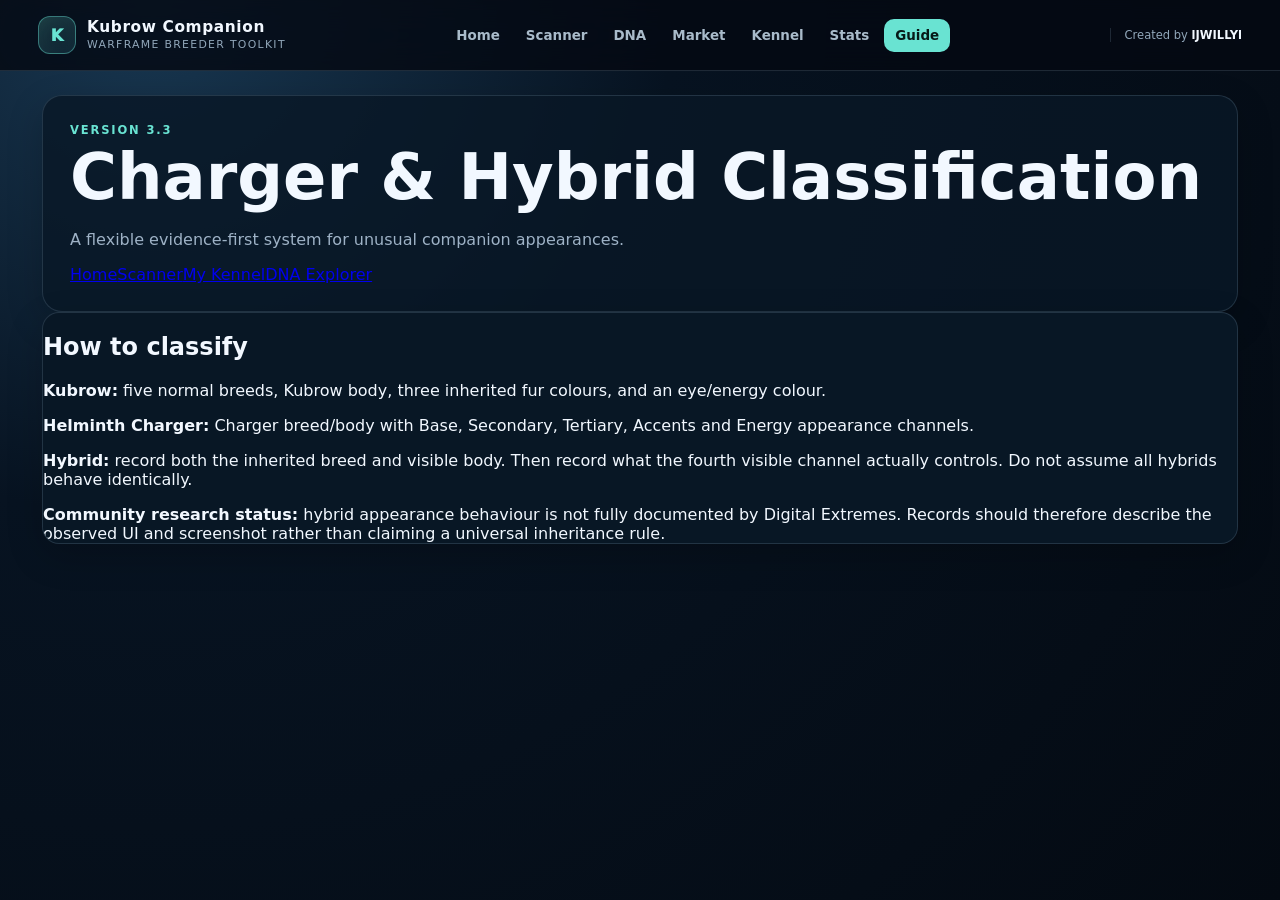
<file: companion-guide.html>
<!doctype html><html lang="en"><head><meta charset="utf-8"><meta name="viewport" content="width=device-width,initial-scale=1"><title>Charger & Hybrid Guide | lJWILLYl</title><link rel="stylesheet" href="platform.css?v=6-2-0"><link rel="stylesheet" href="mobile-ui.css?v=6-2-0"><link rel="stylesheet" href="design-system.css?v=6-2-0">
</head><body><main class="shell"><header class="hero"><div><div class="eyebrow">Version 3.3</div><h1>Charger & Hybrid Classification</h1><p>A flexible evidence-first system for unusual companion appearances.</p></div><nav><a href="index.html">Home</a><a href="scanner.html">Scanner</a><a href="kennel.html">My Kennel</a><a href="dna.html">DNA Explorer</a></nav></header><section class="card"><h2>How to classify</h2><p><b>Kubrow:</b> five normal breeds, Kubrow body, three inherited fur colours, and an eye/energy colour.</p><p><b>Helminth Charger:</b> Charger breed/body with Base, Secondary, Tertiary, Accents and Energy appearance channels.</p><p><b>Hybrid:</b> record both the inherited breed and visible body. Then record what the fourth visible channel actually controls. Do not assume all hybrids behave identically.</p><div class="notice"><b>Community research status:</b> hybrid appearance behaviour is not fully documented by Digital Extremes. Records should therefore describe the observed UI and screenshot rather than claiming a universal inheritance rule.</div></section></main><script src="mobile-ui.js?v=6-2-0"></script><script src="ui-shell.js?v=6-2-0"></script>
</body></html>
</file>
<file: platform.css>
*{box-sizing:border-box}body{margin:0;min-height:100vh;background:radial-gradient(circle at 12% 0,#193852 0,#071321 36%,#040a12 100%);color:#edf7ff;font-family:Inter,system-ui,-apple-system,sans-serif}.top{display:flex;align-items:center;justify-content:space-between;gap:18px;padding:15px max(16px,calc((100vw - 1220px)/2));position:sticky;top:0;z-index:20;background:rgba(5,13,23,.9);border-bottom:1px solid #20364e;backdrop-filter:blur(15px)}.brand{display:grid;text-decoration:none;color:#fff}.brand b{color:#69e3d2;letter-spacing:.12em}.brand span{font-size:.78rem;color:#a7b9ca}.top nav{display:flex;gap:5px;flex-wrap:wrap}.top nav a{padding:8px 9px;border-radius:9px;text-decoration:none;color:#aebfd0;font-size:.86rem}.top nav a:hover,.top nav a.active{background:#12263a;color:#fff}main{max-width:1220px;margin:auto;padding:24px 16px 70px}.hero,.panel{border:1px solid #20384f;border-radius:20px;background:rgba(9,24,39,.82);box-shadow:0 25px 80px rgba(0,0,0,.22)}.hero{padding:27px}.hero h1{font-size:clamp(2rem,6vw,4rem);margin:.2rem 0}.hero p,.muted{color:#9eb2c6}.eyebrow{text-transform:uppercase;letter-spacing:.16em;color:#69e3d2;font-weight:900;font-size:.72rem}.panel{padding:19px;margin-top:17px}.panelHead{display:flex;justify-content:space-between;align-items:center;gap:12px;flex-wrap:wrap}.grid{display:grid;gap:12px}.cards{grid-template-columns:repeat(auto-fill,minmax(280px,1fr))}.stats{grid-template-columns:repeat(auto-fit,minmax(145px,1fr));margin-top:17px}.stat{padding:16px;border:1px solid #20384f;border-radius:15px;background:#091827;display:grid}.stat strong{font-size:1.7rem;color:#69e3d2}.stat span{font-size:.8rem;color:#91a7bc}input,select,textarea{width:100%;border:1px solid #294760;background:#061421;color:#fff;border-radius:10px;padding:11px}button,.button{border:0;border-radius:10px;padding:11px 14px;font-weight:900;cursor:pointer;background:#69e3d2;color:#05221f;text-decoration:none;display:inline-flex;align-items:center;justify-content:center}.ghost{background:#162a3d;color:#e5f1fb}.danger{background:#6b2731;color:#fff}.filters{display:grid;grid-template-columns:2fr repeat(3,1fr);gap:10px;margin-top:12px}.check{display:flex;gap:7px;align-items:center;color:#b5c6d5}.check input{width:auto}.card{border:1px solid #20384f;background:#081725;border-radius:17px;overflow:hidden}.shot{width:100%;height:190px;object-fit:cover;background:#050e18}.body{padding:15px}.body h3{margin:.55rem 0}.meta{color:#91a7bc;font-size:.84rem}.pill{display:inline-flex;padding:5px 8px;border-radius:999px;border:1px solid #33536d;font-size:.7rem;font-weight:900;margin:2px}.kdna{border-color:rgba(105,227,210,.55);color:#73e7d7;background:rgba(105,227,210,.08);font-family:ui-monospace,monospace}.traits{display:grid;grid-template-columns:repeat(3,1fr);gap:7px;margin:12px 0}.trait{background:#102236;border-radius:9px;padding:8px;font-size:.77rem}.trait small{display:block;color:#7891aa;margin-bottom:3px}.actions{display:flex;gap:7px;flex-wrap:wrap;margin-top:12px}.rarity{display:flex;align-items:center;gap:8px;margin:10px 0}.stars{color:#f0cd6b;letter-spacing:.08em}.message{text-align:center;color:#9eb2c6;padding:22px}.good{color:#74edb2}.warn{color:#f0c86f}.bad{color:#ff8d98}@media(max-width:850px){.top{align-items:flex-start;flex-direction:column}.filters{grid-template-columns:1fr 1fr}.traits{grid-template-columns:1fr}}@media(max-width:520px){.filters{grid-template-columns:1fr}.hero{padding:20px}.top nav{max-height:94px;overflow:auto}}
.profile{margin-top:16px}.profileGrid{display:grid;grid-template-columns:minmax(0,1.15fr) minmax(310px,.85fr)}.profileShot{width:100%;height:100%;min-height:480px;object-fit:cover;background:#050e18}.profileBody{padding:27px}.profileBody h2{font-size:2.7rem;margin:.5rem 0}.gene{display:flex;justify-content:space-between;gap:12px;border-bottom:1px solid #20384f;padding:10px 0}.gene span{color:#91a7bc}.ownerBox{padding:13px;border:1px solid #274a61;background:#0c2133;border-radius:12px;margin-top:13px}@media(max-width:800px){.profileGrid{grid-template-columns:1fr}.profileShot{min-height:250px}}
</file>
<file: mobile-ui.css>
/* lJWILLYl Kubrow Companion — Version 3.2 Mobile UI */
html{width:100%;max-width:100%;overflow-x:hidden;-webkit-text-size-adjust:100%}
body{width:100%;max-width:100%;overflow-x:hidden}
img,canvas,video,svg{max-width:100%}
main,.shell,.hero,.panel,.card,.wizardShell{min-width:0}

/* Shared menu button */
.mobileMenuButton{display:none;width:46px;height:42px;min-width:46px;padding:0;border:1px solid #294760;border-radius:12px;background:#102338;color:#fff;align-items:center;justify-content:center;flex-direction:column;gap:5px;box-shadow:none}
.mobileMenuButton span{display:block;width:21px;height:2px;border-radius:4px;background:currentColor;transition:transform .2s ease,opacity .2s ease}
.mobileMenuButton[aria-expanded="true"] span:nth-child(1){transform:translateY(7px) rotate(45deg)}
.mobileMenuButton[aria-expanded="true"] span:nth-child(2){opacity:0}
.mobileMenuButton[aria-expanded="true"] span:nth-child(3){transform:translateY(-7px) rotate(-45deg)}
.mobileNavBackdrop{display:none}

/* Prevent wide child content */
.actions,.head,.panelHead,.appHeader,.top,.toolbar{max-width:100%}
.actions>*{max-width:100%}
input,select,textarea,button,.button{font-size:16px}
pre,code{white-space:pre-wrap;overflow-wrap:anywhere}

@media(max-width:860px){
  .top,.appHeader{position:sticky!important;top:0!important;z-index:50!important;width:100%;display:flex!important;flex-direction:row!important;align-items:center!important;justify-content:space-between!important;gap:12px!important;padding:11px 14px!important;border-radius:0!important;margin:0!important;background:rgba(5,13,23,.97)!important;backdrop-filter:blur(18px)}
  .appHeader{border-left:0!important;border-right:0!important;border-top:0!important}
  .brand,.appBrand{min-width:0;flex:1}
  .brand span,.appBrand small{white-space:nowrap;overflow:hidden;text-overflow:ellipsis}
  .mobileMenuButton{display:inline-flex}
  .top nav,.appHeader nav{display:none!important;position:fixed!important;top:65px!important;left:12px!important;right:12px!important;z-index:60!important;max-height:calc(100dvh - 82px)!important;overflow-y:auto!important;padding:10px!important;margin:0!important;border:1px solid #294760!important;border-radius:16px!important;background:#071522!important;box-shadow:0 24px 70px rgba(0,0,0,.55)!important;grid-template-columns:1fr 1fr!important;gap:8px!important}
  .top nav.mobileOpen,.appHeader nav.mobileOpen{display:grid!important}
  .top nav a,.appHeader nav a{display:flex!important;align-items:center!important;justify-content:center!important;min-height:48px!important;width:100%!important;padding:11px 8px!important;margin:0!important;text-align:center!important;border:1px solid #294760!important;border-radius:11px!important;background:#0d2032!important;color:#e9f4ff!important;font-size:.9rem!important;line-height:1.2!important}
  .top nav a.active,.appHeader nav a.active{border-color:#63decf!important;background:#163249!important;color:#fff!important}
  .mobileNavBackdrop.active{display:block;position:fixed;inset:0;z-index:45;background:rgba(0,5,10,.62);backdrop-filter:blur(2px)}
  body.menuOpen{overflow:hidden}

  main{width:100%;padding:18px 13px 58px}
  .shell{width:100%;padding:0 12px 55px}
  .hero{padding:22px 17px!important;border-radius:17px!important}
  .hero h1{font-size:clamp(2rem,11vw,3.3rem)!important;line-height:1.02!important;overflow-wrap:anywhere}
  .hero p{font-size:1rem;line-height:1.55}
  .panel,.card{padding:16px!important;border-radius:17px!important}
  .cards{grid-template-columns:1fr!important}
  .stats{grid-template-columns:repeat(2,minmax(0,1fr))!important}
  .filters,.two,.three,.results,.traits,.profileGrid,.imageStage{grid-template-columns:1fr!important}
  .shot{height:auto;aspect-ratio:16/10}
  .profileShot{min-height:0!important;height:auto!important;aspect-ratio:4/3}
  .profileBody{padding:18px!important}
  .profileBody h2{font-size:clamp(2rem,10vw,2.8rem)!important}
  .actions{display:grid!important;grid-template-columns:1fr!important;width:100%!important}
  .actions button,.actions .button,.actions a{width:100%!important;min-height:47px}
  .panelHead{align-items:flex-start!important}
  .panelHead>*{max-width:100%}
  .toolbar{display:grid!important;grid-template-columns:1fr!important;gap:8px!important}
  .toolbar>*{width:100%!important;margin:0!important}
  .wizardTop{align-items:flex-start!important}
  .wizardTop h2{font-size:1.45rem}
  .wizardCount{white-space:nowrap}
  .wizardProgress{grid-template-columns:repeat(3,minmax(0,1fr))!important}
  .wizardDot{min-width:0;font-size:.68rem;overflow:hidden}
  .wizardNav{left:8px;right:8px;bottom:7px;padding:8px}
  .wizardNav button{min-width:0!important;flex:1;padding:12px 8px}
  .compactPrimary{width:100%!important;margin-left:0!important}
  .placementSteps{grid-template-columns:1fr!important}
  .samplerButtons,.modeTabs{grid-template-columns:1fr!important}
  .magnifierCard{position:static!important}
  .result{min-width:0}
  .colourRow{font-size:1rem;overflow-wrap:anywhere}
  .reviewRow,.gene{align-items:flex-start;flex-direction:column;gap:4px}
  dialog{width:calc(100% - 20px)!important;max-width:none!important;margin:auto!important;padding:14px!important;max-height:92dvh!important}
  table{display:block;max-width:100%;overflow-x:auto;-webkit-overflow-scrolling:touch}
}

@media(max-width:480px){
  .top nav,.appHeader nav{grid-template-columns:1fr!important}
  .stats{grid-template-columns:1fr!important}
  .brandMark{width:36px;height:36px;min-width:36px}
  .brand b{font-size:.9rem}.brand span{font-size:.68rem}
  .appBrand strong{font-size:.92rem}.appBrand small{font-size:.7rem}
  .hero{padding:19px 15px!important}
  .hero h1{font-size:clamp(1.9rem,12vw,2.8rem)!important}
  .wizardProgress{grid-template-columns:repeat(2,minmax(0,1fr))!important}
  .wizardTop{display:grid!important;grid-template-columns:1fr auto!important}
  .wizardTop .eyebrow{grid-column:1/-1}
  .wizardCount{font-size:.82rem;padding:7px 10px}
  .card,.panel{margin-top:12px!important}
  .trait{font-size:.82rem}
}

/* Safe areas for modern phones */
@supports(padding:max(0px)){
  .top,.appHeader{padding-left:max(14px,env(safe-area-inset-left))!important;padding-right:max(14px,env(safe-area-inset-right))!important}
  main,.shell{padding-left:max(12px,env(safe-area-inset-left));padding-right:max(12px,env(safe-area-inset-right))}
}
</file>
<file: design-system.css>
:root{
 --kc-bg:#050912;--kc-surface:#091522;--kc-surface-2:#0d1d2d;--kc-border:rgba(148,183,211,.18);
 --kc-text:#f2f8ff;--kc-muted:#91a7ba;--kc-primary:#69e3d2;--kc-primary-2:#5bb7ff;--kc-gold:#f0ca72;
 --kc-danger:#ff7f8d;--kc-radius-sm:10px;--kc-radius:16px;--kc-radius-lg:24px;
 --kc-shadow:0 24px 70px rgba(0,0,0,.28);--kc-shadow-soft:0 12px 36px rgba(0,0,0,.2);
 --kc-container:1240px;--kc-ease:180ms ease;
}
html{scroll-behavior:smooth}body{background-color:var(--kc-bg);color:var(--kc-text);padding-bottom:0}
::selection{background:rgba(105,227,210,.28);color:#fff}
:focus-visible{outline:2px solid var(--kc-primary);outline-offset:3px}
.kc-shell{position:sticky;top:0;z-index:100;border-bottom:1px solid var(--kc-border);background:rgba(5,9,18,.82);backdrop-filter:blur(18px) saturate(130%)}
.kc-shell-inner{max-width:var(--kc-container);margin:auto;min-height:70px;padding:0 18px;display:flex;align-items:center;justify-content:space-between;gap:22px}
.kc-brand{display:flex;align-items:center;gap:11px;color:var(--kc-text);text-decoration:none;min-width:max-content}.kc-brand-mark{width:38px;height:38px;border:1px solid rgba(105,227,210,.45);border-radius:12px;display:grid;place-items:center;background:linear-gradient(145deg,rgba(105,227,210,.18),rgba(91,183,255,.08));box-shadow:inset 0 0 24px rgba(105,227,210,.08);font-weight:1000;color:var(--kc-primary)}
.kc-brand-copy{display:grid;line-height:1.08}.kc-brand-copy strong{font-size:.96rem;letter-spacing:.04em}.kc-brand-copy small{margin-top:4px;color:var(--kc-muted);font-size:.68rem;letter-spacing:.12em;text-transform:uppercase}
.kc-nav{display:flex;align-items:center;gap:4px}.kc-nav a{color:#a9bbca;text-decoration:none;padding:9px 11px;border-radius:10px;font-size:.84rem;font-weight:750;transition:var(--kc-ease)}.kc-nav a:hover{color:#fff;background:rgba(255,255,255,.055)}.kc-nav a[aria-current="page"]{color:#071a18;background:var(--kc-primary)}
.kc-creator{font-size:.72rem;color:var(--kc-muted);border-left:1px solid var(--kc-border);padding-left:14px;white-space:nowrap}.kc-creator b{color:var(--kc-text)}
.kc-bottom-nav{display:none}
.kc-surface{border:1px solid var(--kc-border);background:linear-gradient(180deg,rgba(13,29,45,.94),rgba(7,18,29,.94));border-radius:var(--kc-radius-lg);box-shadow:var(--kc-shadow-soft)}
.kc-badge{display:inline-flex;align-items:center;gap:6px;border:1px solid var(--kc-border);border-radius:999px;padding:5px 9px;font-size:.68rem;font-weight:900;letter-spacing:.04em;background:rgba(255,255,255,.035)}
.kc-badge--verified{color:var(--kc-primary);border-color:rgba(105,227,210,.36);background:rgba(105,227,210,.08)}
button,.button,input,select,textarea{transition:border-color var(--kc-ease),background var(--kc-ease),transform var(--kc-ease),box-shadow var(--kc-ease)}
button:hover,.button:hover{transform:translateY(-1px)}
.card,.panel,.hero,.stat{border-color:var(--kc-border)!important;box-shadow:var(--kc-shadow-soft)}
@media(max-width:980px){.kc-creator{display:none}.kc-nav a{padding:8px;font-size:.78rem}}
@media(max-width:760px){body{padding-bottom:78px}.kc-shell-inner{min-height:62px}.kc-nav{display:none}.kc-brand-copy small{display:none}.kc-bottom-nav{position:fixed;z-index:120;left:10px;right:10px;bottom:10px;height:62px;border:1px solid rgba(148,183,211,.22);border-radius:18px;background:rgba(5,12,20,.94);backdrop-filter:blur(18px);box-shadow:0 18px 55px rgba(0,0,0,.48);display:grid;grid-template-columns:repeat(5,1fr);padding:5px}.kc-bottom-nav a{display:grid;place-items:center;align-content:center;gap:2px;color:#8299ac;text-decoration:none;font-size:.61rem;font-weight:800;border-radius:13px}.kc-bottom-nav a span{font-size:1.06rem;line-height:1}.kc-bottom-nav a[aria-current="page"]{color:var(--kc-primary);background:rgba(105,227,210,.095)}header.top,header.siteHeader{display:none!important}}
</file>
